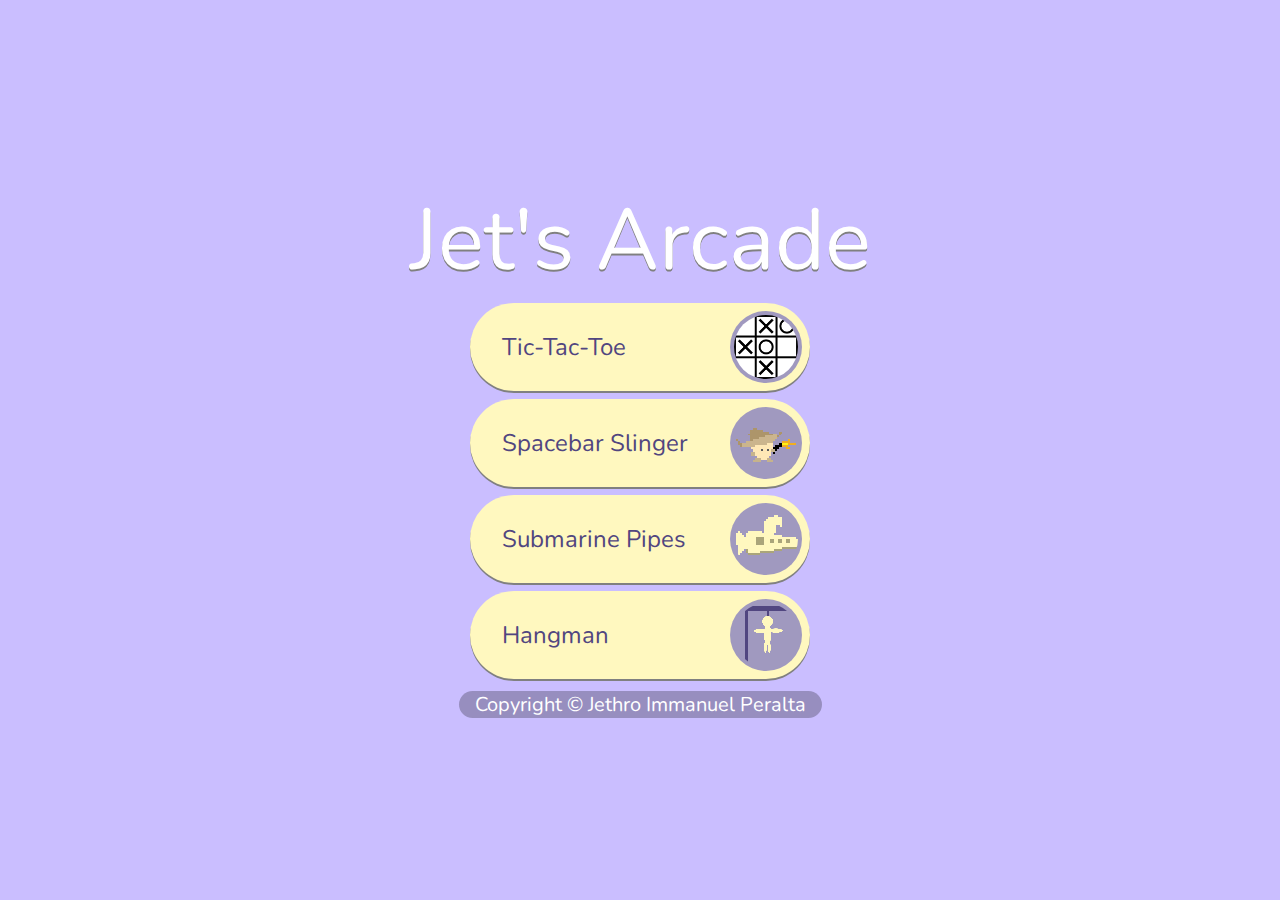
<file: index.html>
<html lang="en">
    <head>
        <meta charset="UTF-8">
        <meta name="viewport" content="width=device-width, initial-scale=1.0">
        <title>Jet's Arcade</title>
        <link rel="stylesheet" href="./style.css">
        <link rel="stylesheet" href="./menu-style.css">
        <link rel="preconnect" href="https://fonts.googleapis.com">
        <link rel="preconnect" href="https://fonts.gstatic.com" crossorigin>
        <link href="https://fonts.googleapis.com/css2?family=Nunito:ital,wght@0,200..1000;1,200..1000&display=swap" rel="stylesheet">
        <!--
        This arcade website showed a few games that I think are mildly fun as time
        killers and were excellent projects to brush-up on Javascript.

        In terms of design choices, I chose to stick to a purple and yellow color
        scheme since the colors are complementary. Additionally, the colors are kept
        light and low contrast to keep them easy on the eyes. The homepage is a simple
        list of buttons for every game with icons representing what the games are.
        The page uses a unified fonr with Nunito Sans and was put in using Google
        Fonts.

        There are 4 games: Tic-Tac-Toe, Spacebar Slinger, Submarine Pipes, and Hangman

        Tic-Tac-Toe is self-expanatory, since most people have playeed it. Furthermore,
        the code was based on the code provided by Professor Posnett. There's some 
        extra features like pop-in animations for the moves and the CPU waiting a bit
        before doing a move. Furthermore, the CPU will either take a winning move or
        block a player's winning move when possible, but do random moves otherwise.

        Spacebar Slinger is a reaction speed test where the player has to press space
        when prompted before the CPU. The CPU also gets a better reaction speed the
        more the player wins and slower reaction the more they lose to adjust the 
        difficulty based on player-skill.

        Submarine Pipes is a reskinned version of the mobile game Flappy Bird. The
        game was implemented using Javascript canvas to allow for dynamic element
        positioning. The loop runs 60 times per second to match a monitor's refresh
        rate.

        Finally, Hangman is my open-source based game. The code was provided by an
        MIT licensed project on GitHub by simonjsuh. Some changes I had to make were
        removing the Bootstrap styling on the page and replacing it with my own. I
        also had to redraw the hangman visuals to match the colors of my website. The
        original version lacked clear variable names and comments, so I changed those
        to make the source-code more readable. The page also used floats instead of
        flexbox, so I changed that to be up to modern CSS standards.

        Some challenges I faced were figuring out my own CPU behavior for tic-tac-toe.
        I wanted the game to be medium level difficulty, and I think my version is a 
        good compromise between always winning and randomness. Spacebar Slinger required
        some game state tracking and looping in order to make it keep running without
        extra user input. Submarine Pipes required a whole different paradigm with JS
        canvas, as elements needed to be positioned without the DOM. And Hangman required
        some time to set with poorly-documented source code to make it readable and
        workable with my project.
        -->
    </head>

    <body>
        <header>Jet's Arcade</header>
        <a href="tictactoe/tictactoe.html" class="game-button">
            <div>Tic-Tac-Toe</div>
            <!--
                Image source: OpenClipArt, Made by User: OSA413
                [CC0 1.0 DEED (https://creativecommons.org/publicdomain/zero/1.0/)]
                URL: https://openclipart.org/detail/315483/monochrome-tictactoe
            -->
            <img src="tictactoe-icon.png" alt="The game tic-tac-toe">
        </a>

        <a href="reaction/reaction.html" class="game-button">
            <div>Spacebar Slinger</div>
            <!-- 
                Image source: self-made
                [https://opensource.org/license/mit]
            -->
            <img src="reaction-icon.png" class="pixel-img" alt="A cowboy without a torso shooting a gun">
        </a>

        <a href="flappy/flappy.html" class="game-button">
            <div>Submarine Pipes</div>
            <!-- 
                Image source: self-made
                [https://opensource.org/license/mit]
            -->
            <img src="flappy/sub.png" class="pixel-img">
        </a>

        <a href="hangman/hangman.html" class="game-button">
            <div>Hangman</div>
            <!-- 
                Image source: self-made
                [https://opensource.org/license/mit]
            -->
            <img src="hangman/6.png" class="pixel-img" alt="A man hanging from a purple pole">
        </a>

        <footer>
            Copyright &copy; Jethro Immanuel Peralta
        </footer>
    </body>
</html>
</file>
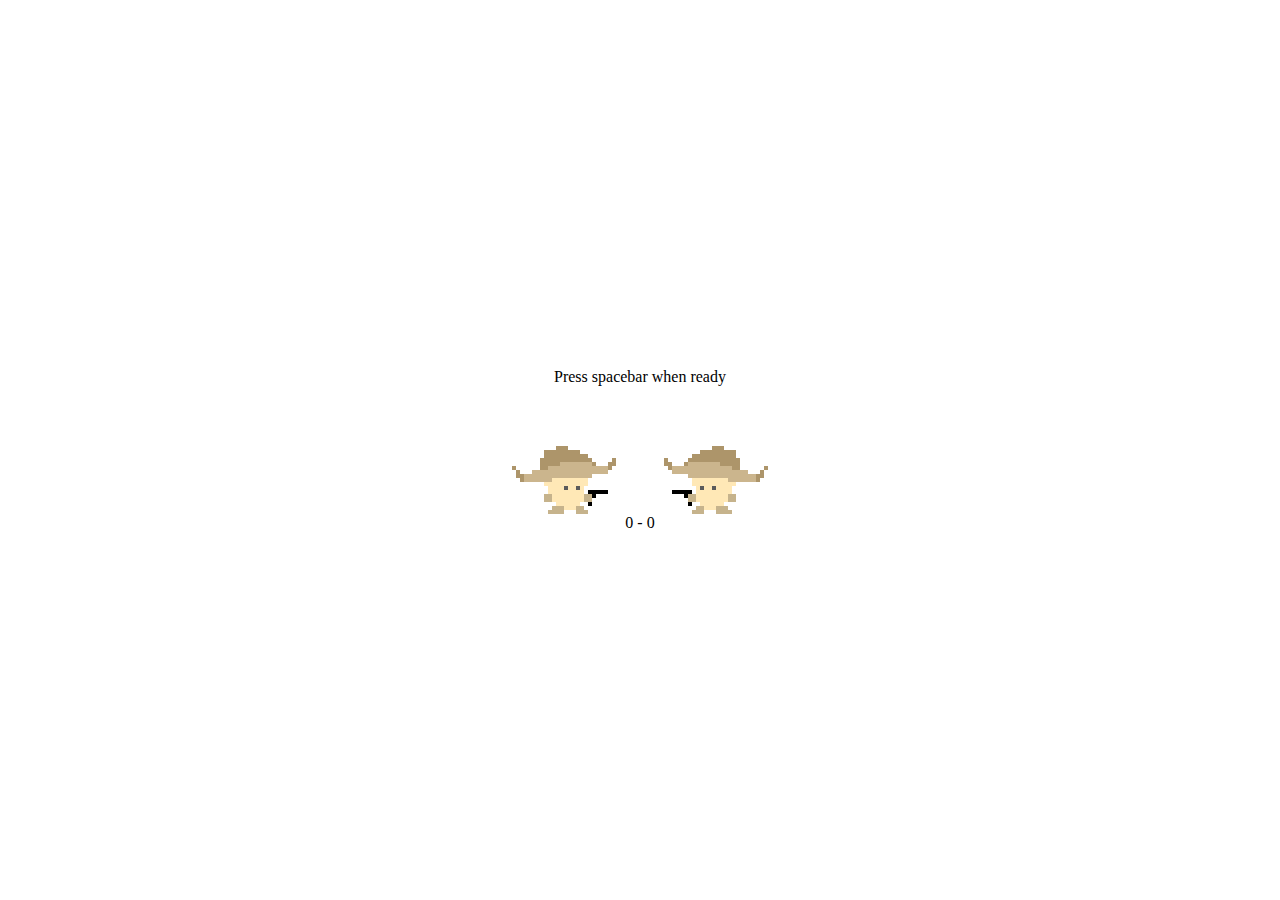
<file: reaction.html>
<html lang="en">
  <head>
    <meta charset="UTF-8">
    <meta name="viewport" content="width=device-width, initial-scale=1.0">
    <title></title>
    <link rel="stylesheet" href="reaction-style.css">
    <script src="reaction.js"></script>
  </head>

  <body>
    <div class="game-container">
        <div id="title">Press spacebar when ready</div>

        <div class="play-field">
            <img id="player" src="idle.png" class="sprite">
            <img id="cpu" src="idle.png" class="sprite cpu-sprite">
        </div>

        <div id="score">0 - 0</div>
    </div>
  </body>
</html>
</file>
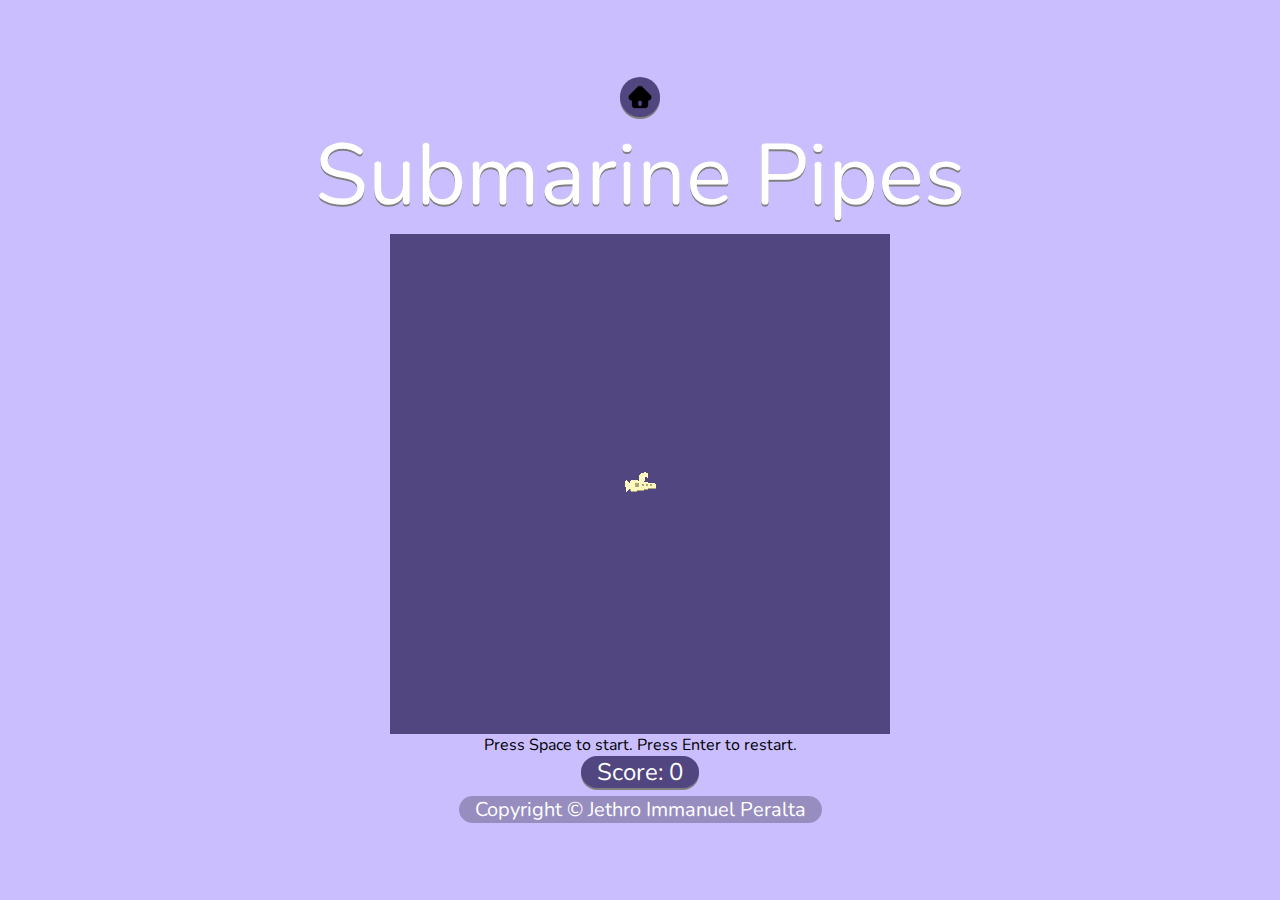
<file: flappy/flappy.html>
<html lang="en">
    <head>
        <meta charset="UTF-8">
        <meta name="viewport" content="width=device-width, initial-scale=1.0">
        <title>Jet's Arcade | Submarine Pipes</title>
        <link rel="stylesheet" href="../style.css">
        <link rel="stylesheet" href="./flappy-style.css">
        <link rel="preconnect" href="https://fonts.googleapis.com">
        <link rel="preconnect" href="https://fonts.gstatic.com" crossorigin>
        <link href="https://fonts.googleapis.com/css2?family=Nunito:ital,wght@0,200..1000;1,200..1000&display=swap" rel="stylesheet">
        <script src="../shared.js"></script>
        <script src="./flappy.js"></script>
    </head>

    <body>
        <a href="../index.html" id="home-button">
            <!--
                Image source: Wikimedia Commons
                [CC BY 3.0 DEED (https://creativecommons.org/licenses/by/3.0/deed.en)]
                URL: https://commons.wikimedia.org/wiki/File:Home_Icon_by_Lakas.svg
            -->
            <img src="../home.png" alt="A home to go back to the main menu">
        </a>
        <header>Submarine Pipes</header>
        <canvas id="game-window" width="500" height="500"></canvas>
        <div id="status">Press Space to start. Press Enter to restart.</div>
        <div id="score">Score: 0</div>
        <footer>
            Copyright &copy; Jethro Immanuel Peralta
        </footer>
    </body>
</html>
</file>
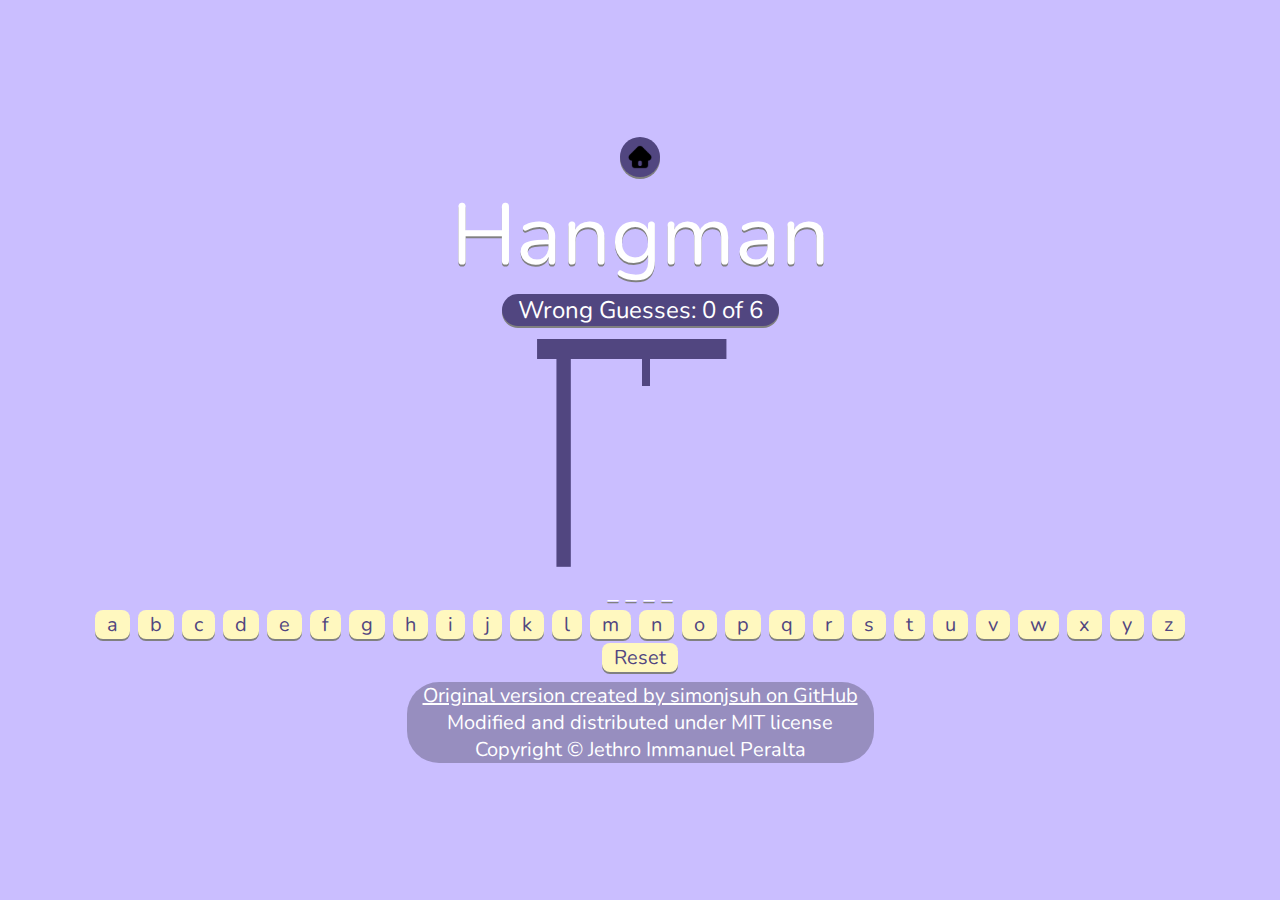
<file: hangman/hangman.html>
<html lang="en">
    <head>
        <meta charset="UTF-8">
        <meta name="viewport" content="width=device-width, initial-scale=1.0">
        <meta http-equiv="X-UA-Compatible" content="ie=edge">
        <title>Jet's Arcade | Hangman</title>
        <link rel="stylesheet" href="../style.css">
        <link rel="stylesheet" href="./hangman-style.css">
        <link rel="preconnect" href="https://fonts.googleapis.com">
        <link rel="preconnect" href="https://fonts.gstatic.com" crossorigin>
        <link href="https://fonts.googleapis.com/css2?family=Nunito:ital,wght@0,200..1000;1,200..1000&display=swap" rel="stylesheet">
        <script src="../shared.js"></script>
        <script src="./hangman.js"></script>
    </head>

    <body>
        <a href="../index.html" id="home-button">
            <!--
                Image source: Wikimedia Commons
                [CC BY 3.0 DEED (https://creativecommons.org/licenses/by/3.0/deed.en)]
                URL: https://commons.wikimedia.org/wiki/File:Home_Icon_by_Lakas.svg
            -->
            <img src="../home.png" alt="A home to go back to the main menu">
        </a>
        <header>Hangman</header>
        <div id="wrong">
            Wrong Guesses: <span id="mistakes">0</span> of <span id="max-mistakes"></span>
        </div>
        <!-- 
            Image source: self-made
            [https://opensource.org/license/mit]
        -->
        <img id="pic" src="./0.png" alt="A hangman pole">
        <div id="word-spotlight">The word to be guessed goes here</div>
        <div id="keyboard"></div>
        <button onClick="reset()">Reset</button>
        <footer>
            <a href="https://github.com/simonjsuh/Vanilla-Javascript-Hangman-Game">
                Original version created by simonjsuh on GitHub
            </a>
            <div>Modified and distributed under MIT license</div>
            <div>Copyright &copy; Jethro Immanuel Peralta</div>
        </footer>
    </body>
</html>
</file>
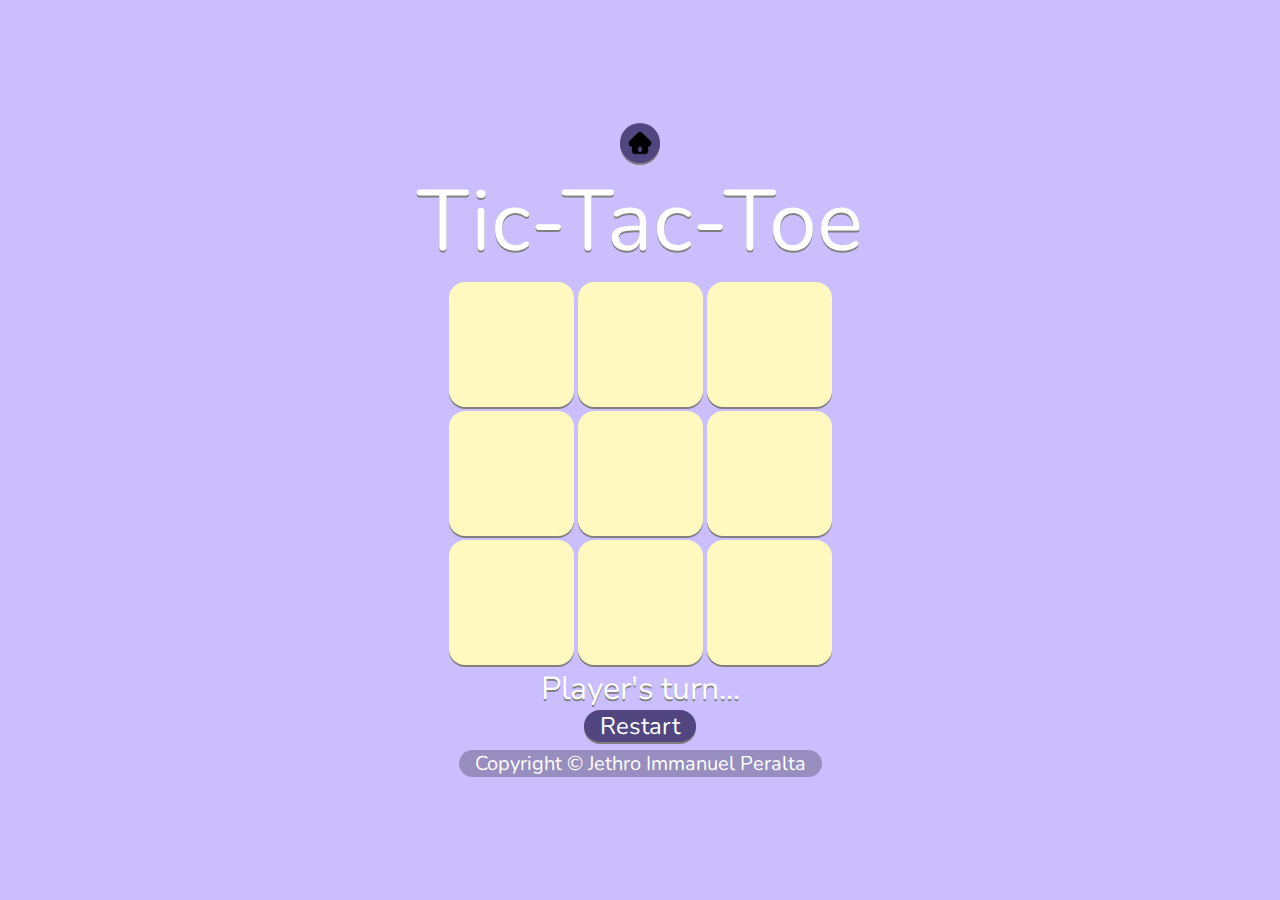
<file: tictactoe/tictactoe.html>
<html lang="en">
    <head>
        <meta charset="UTF-8">
        <meta name="viewport" content="width=device-width, initial-scale=1.0">
        <title>Jet's Arcade | Tic-Tac-Toe</title>
        <link rel="stylesheet" href="../style.css">
        <link rel="stylesheet" href="./tictactoe-style.css">
        <link rel="preconnect" href="https://fonts.googleapis.com">
        <link rel="preconnect" href="https://fonts.gstatic.com" crossorigin>
        <link href="https://fonts.googleapis.com/css2?family=Nunito:ital,wght@0,200..1000;1,200..1000&display=swap" rel="stylesheet">
        <script src="../shared.js"></script>
        <script src="./tictactoe.js"></script>
    </head>

    <body>
        <a href="../index.html" id="home-button">
            <!--
                Image source: Wikimedia Commons
                [CC BY 3.0 DEED (https://creativecommons.org/licenses/by/3.0/deed.en)]
                URL: https://commons.wikimedia.org/wiki/File:Home_Icon_by_Lakas.svg
            -->
            <img src="../home.png" alt="A home to go back to the main menu">
        </a>
        <header>Tic-Tac-Toe</header>
        <div class="tic-tac-toe-row">
            <div class="tic-tac-toe-cell"></div>
            <div class="tic-tac-toe-cell"></div>
            <div class="tic-tac-toe-cell"></div>
        </div>

        <div class="tic-tac-toe-row">
            <div class="tic-tac-toe-cell"></div>
            <div class="tic-tac-toe-cell"></div>
            <div class="tic-tac-toe-cell"></div>
        </div>

        <div class="tic-tac-toe-row">
            <div class="tic-tac-toe-cell"></div>
            <div class="tic-tac-toe-cell"></div>
            <div class="tic-tac-toe-cell"></div>
        </div>
        <div id="status">Player's turn...</div>
        <div id="restart-button">Restart</div>
        <footer>
            Copyright &copy; Jethro Immanuel Peralta
        </footer>
    </body>
</html>
</file>
<file: style.css>
body {
    font-family: "Nunito";
    background-color: #CABEFF;

    display: flex;
    flex-direction: column;
    align-items: center;
    justify-content: center;
    width: 100%;
    height: 100%;
    margin: 0;
}

header {
    color: white;
    font-size: 86px;
    text-shadow: 0px 2px gray;
}

footer {
    font-size: 20px;
    margin-top: 8px;
    display: flex;
    flex-direction: column;
    align-items: center;
    justify-content: center;

    color: white;
    background-color: rgba(0, 0, 0, 0.25);
    padding-left: 16px;
    padding-right: 16px;
    border-radius: 32px;
}

footer > a {
    color: white;
}

#home-button {
    width: 24px;
    height: 24px;
    padding: 8px;

    color: white;
    background-color: #514680;
    box-shadow: 0px 2px gray;
    font-size: 24px;
    border-radius: 64px;
    user-select: none;
}

#home-button > img {
    width: 100%;
    height: 100%;
}

#home-button:hover {
    background-color: #A099BF;
    transition-duration: 0.2s;
}

#home-button:active {
    background-color: #7A7491;
}
</file>
<file: menu-style.css>
.title {
    color: white;
    font-size: 86px;
    text-shadow: 0px 2px gray;
}

.game-button {
    color: #514680;
    text-decoration: none;
    display:flex;
    flex-direction: row;
    align-items: center;
    justify-content: space-between;

    background-color: #FFF8BF;
    font-size: 24px;
    border-radius: 128px;
    padding-left: 32px;
    padding-right: 8px;
    padding-top: 8px;
    padding-bottom: 8px;
    width: 300px;
    margin: 4px;

    box-shadow: 0px 2px gray;
}

.game-button:hover {
    background-color: #C4BF93;
    transition-duration: 0.2s;
}

.game-button:active {
    background-color: #FFF8BF;
    transition-duration: 0.2s;
}

.game-button > img {
    width: 64px;
    height: 64px;
    background-color: #A099BF;
    padding: 4px;
    border-radius: 48px;
}

.pixel-img {
    image-rendering: pixelated;
}
</file>
<file: reaction-style.css>
body {
    display: flex;
    flex-direction: column;
    align-items: center;
    justify-content: center;
    width: 100%;
    height: 100%;
    margin: 0;
}

.game-container {
    display: flex;
    flex-direction: column;
    align-items: center;
    justify-content: center;
}

.play-field {
    display: flex;
    flex-direction: row;
    align-items: center;
    justify-content: center;
}

.sprite {
    width: 128px;
    height: 128px;
    image-rendering: pixelated;
}

.cpu-sprite {
    transform: scale(-1.0, 1.0);
}
</file>
<file: flappy/flappy-style.css>
body {
    font-family: "Nunito";
    background-color: #CABEFF;

    display: flex;
    flex-direction: column;
    align-items: center;
    justify-content: center;
    width: 100%;
    height: 100%;
    margin: 0;
}

#score {
    color: white;
    background-color: #514680;
    box-shadow: 0px 2px gray;
    font-size: 24px;
    padding-left: 16px;
    padding-right: 16px;
    border-radius: 64px;
}

canvas {
    image-rendering: pixelated;
}
</file>
<file: hangman/hangman-style.css>
#pic {
    width: 250px;
    height: 250px;
}

#wrong {
    color: white;
    background-color: #514680;
    box-shadow: 0px 2px gray;
    font-size: 24px;
    padding-left: 16px;
    padding-right: 16px;
    border-radius: 64px;
}

#word-spotlight {
    color: white;
    font-size: 24px;
    text-shadow: 0px 2px gray;
}

button {
    color: #514680;
    font-size: 20px;
    padding-left: 12px;
    padding-right: 12px;
    border-radius: 8px;

    font-family: "Nunito";
    border: 0px;
    margin: 2px;
    background-color: #FFF8BF;
    box-shadow: 0px 2px gray;
    text-align: center;

    animation-name: pop-in;
    animation-duration: 0.25s;
}

button:hover {
    background-color: #C4BF93;
    transition-duration: 0.2s;
}

button:active {
    background-color: #AAA57A;
    transition-duration: 0.2s;
}

.disabled{
    background-color: #AAA57A;
}
</file>
<file: tictactoe/tictactoe-style.css>
@keyframes pop-in {
    0% {
        transform: scale(0.0);
    }

    35% {
        transform: scale(1.05);
    }

    100% {
        transform: scale(1.0);
    }
}

#status {
    color: white;
    font-size: 32px;
    text-shadow: 0px 2px gray;
}

#restart-button {
    color: white;
    background-color: #514680;
    box-shadow: 0px 2px gray;
    font-size: 24px;
    padding-left: 16px;
    padding-right: 16px;
    border-radius: 64px;
    user-select: none;
}

#restart-button:hover {
    background-color: #A099BF;
    transition-duration: 0.2s;
}

#restart-button:active {
    background-color: #7A7491;
}

.tic-tac-toe-row {
    display: flex;
    flex-direction: row;
}

.tic-tac-toe-cell {
    display: flex;
    flex-direction: column;
    align-items: center;
    justify-content: center;

    width: 125px;
    height: 125px;
    margin: 2px;
    background-color: #FFF8BF;
    box-shadow: 0px 2px gray;
    border-radius: 16px;
    text-align: center;

    animation-name: pop-in;
    animation-duration: 0.25s;
}

.tic-tac-toe-cell:hover {
    background-color: #C4BF93;
    transition-duration: 0.2s;
}

.tic-tac-toe-cell:active {
    background-color: #FFF8BF;
    transition-duration: 0.2s;
}

.tic-tac-toe-cell > div {
    font-size: 48px;
    animation-name: pop-in;
    animation-duration: 0.25s;
}

.cell-text-X {
    color: #A099BF; 
}

.cell-text-O {
    color: #AAA57A; 
}
</file>
